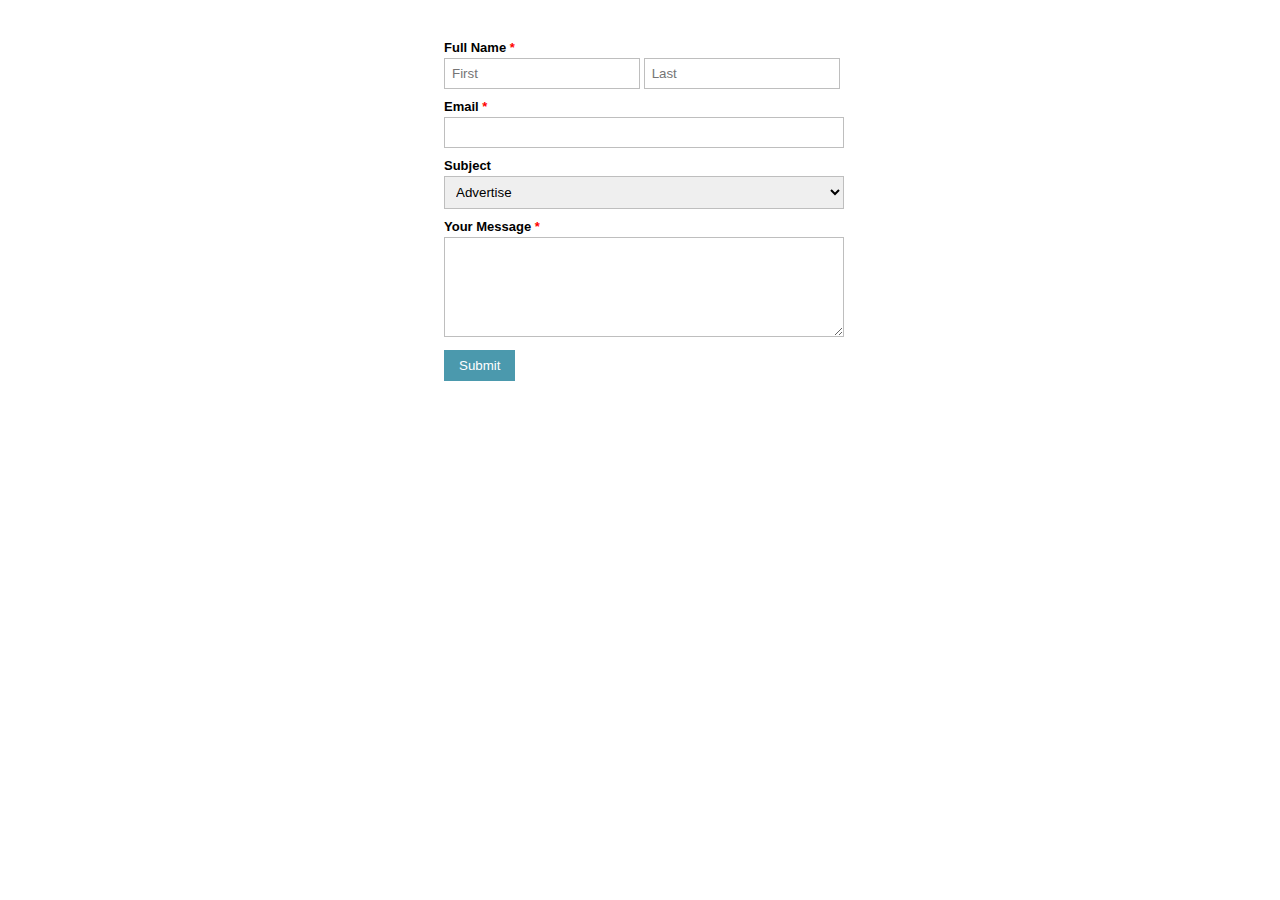
<file: Project Portal/css-form-samples/form-style-1.html>
<!DOCTYPE html>
<html>
<head>
<meta http-equiv="Content-Type" content="text/html; charset=utf-8" />
<title>Form Style 1</title>

<style type="text/css">
.form-style-1 {
	margin:10px auto;
	max-width: 400px;
	padding: 20px 12px 10px 20px;
	font: 13px "Lucida Sans Unicode", "Lucida Grande", sans-serif;
}
.form-style-1 li {
	padding: 0;
	display: block;
	list-style: none;
	margin: 10px 0 0 0;
}
.form-style-1 label{
	margin:0 0 3px 0;
	padding:0px;
	display:block;
	font-weight: bold;
}
.form-style-1 input[type=text], 
.form-style-1 input[type=date],
.form-style-1 input[type=datetime],
.form-style-1 input[type=number],
.form-style-1 input[type=search],
.form-style-1 input[type=time],
.form-style-1 input[type=url],
.form-style-1 input[type=email],
textarea, 
select{
	box-sizing: border-box;
	-webkit-box-sizing: border-box;
	-moz-box-sizing: border-box;
	border:1px solid #BEBEBE;
	padding: 7px;
	margin:0px;
	-webkit-transition: all 0.30s ease-in-out;
	-moz-transition: all 0.30s ease-in-out;
	-ms-transition: all 0.30s ease-in-out;
	-o-transition: all 0.30s ease-in-out;
	outline: none;	
}
.form-style-1 input[type=text]:focus, 
.form-style-1 input[type=date]:focus,
.form-style-1 input[type=datetime]:focus,
.form-style-1 input[type=number]:focus,
.form-style-1 input[type=search]:focus,
.form-style-1 input[type=time]:focus,
.form-style-1 input[type=url]:focus,
.form-style-1 input[type=email]:focus,
.form-style-1 textarea:focus, 
.form-style-1 select:focus{
	-moz-box-shadow: 0 0 8px #88D5E9;
	-webkit-box-shadow: 0 0 8px #88D5E9;
	box-shadow: 0 0 8px #88D5E9;
	border: 1px solid #88D5E9;
}
.form-style-1 .field-divided{
	width: 49%;
}

.form-style-1 .field-long{
	width: 100%;
}
.form-style-1 .field-select{
	width: 100%;
}
.form-style-1 .field-textarea{
	height: 100px;
}
.form-style-1 input[type=submit], .form-style-1 input[type=button]{
	background: #4B99AD;
	padding: 8px 15px 8px 15px;
	border: none;
	color: #fff;
}
.form-style-1 input[type=submit]:hover, .form-style-1 input[type=button]:hover{
	background: #4691A4;
	box-shadow:none;
	-moz-box-shadow:none;
	-webkit-box-shadow:none;
}
.form-style-1 .required{
	color:red;
}
</style>
</head>
<body>
<form>
<ul class="form-style-1">
    <li><label>Full Name <span class="required">*</span></label><input type="text" name="field1" class="field-divided" placeholder="First" />&nbsp;<input type="text" name="field2" class="field-divided" placeholder="Last" /></li>
    <li>
        <label>Email <span class="required">*</span></label>
        <input type="email" name="field3" class="field-long" />
    </li>
    <li>
        <label>Subject</label>
        <select name="field4" class="field-select">
        <option value="Advertise">Advertise</option>
        <option value="Partnership">Partnership</option>
        <option value="General Question">General</option>
        </select>
    </li>
    <li>
        <label>Your Message <span class="required">*</span></label>
        <textarea name="field5" id="field5" class="field-long field-textarea"></textarea>
    </li>
    <li>
        <input type="submit" value="Submit" />
    </li>
</ul>
</form>

</body>
</html>
</file>
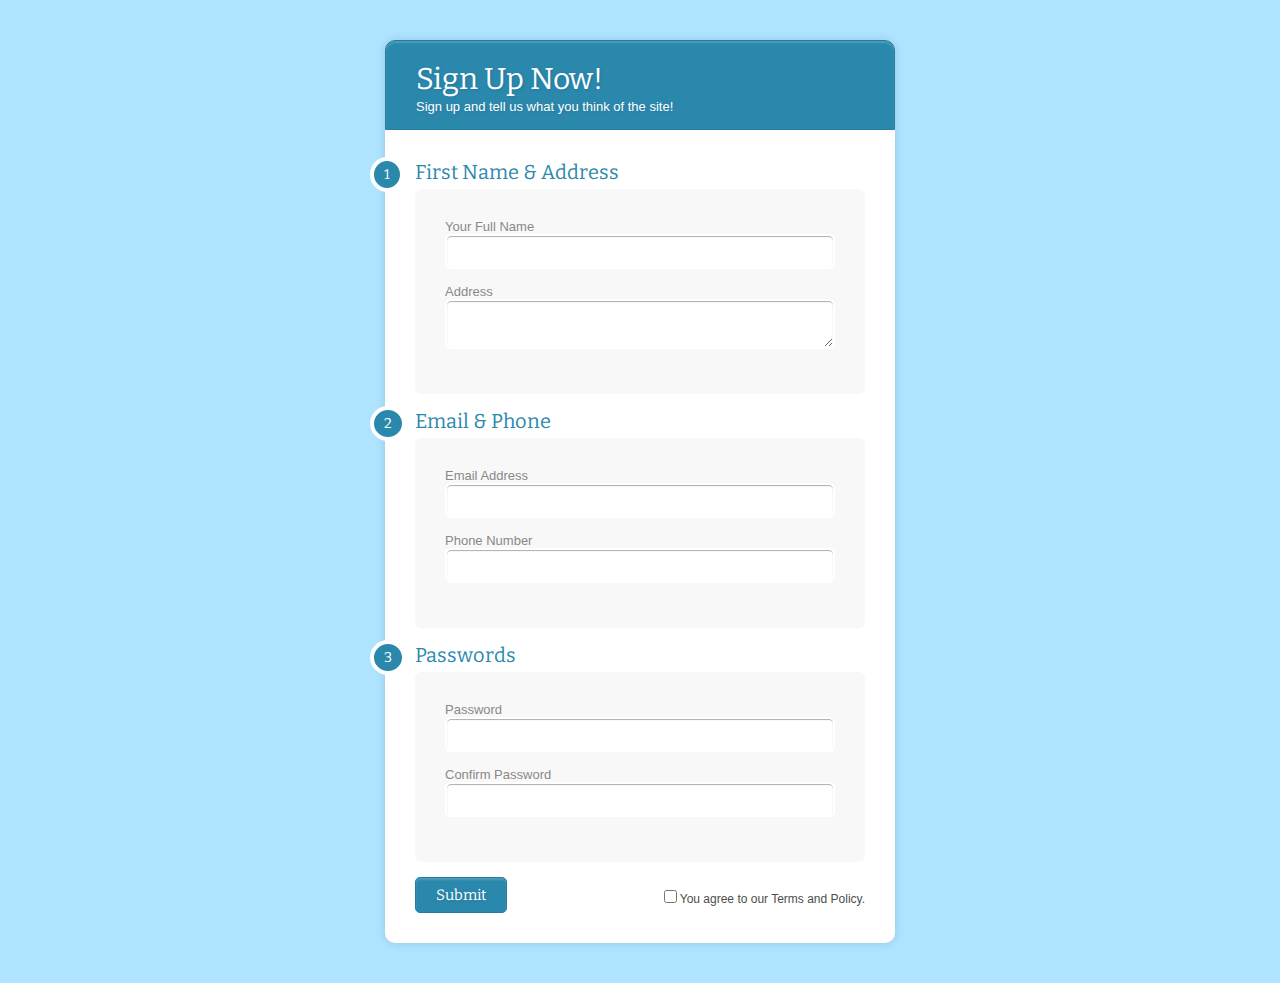
<file: Project Portal/css-form-samples/form-style-10.html>
<!DOCTYPE HTML>
<html>
<head>
<meta http-equiv="Content-Type" content="text/html; charset=utf-8">
<title>Form Style 10</title>
<link href='http://fonts.googleapis.com/css?family=Bitter' rel='stylesheet' type='text/css'>
<style type="text/css">
body{
	background:#AEE4FF;
}
.form-style-10{
	max-width:450px;
	padding:30px;
	margin:40px auto;
	background: #FFF;
	border-radius: 10px;
	-webkit-border-radius:10px;
	-moz-border-radius: 10px;
	box-shadow: 0px 0px 10px rgba(0, 0, 0, 0.13);
	-moz-box-shadow: 0px 0px 10px rgba(0, 0, 0, 0.13);
	-webkit-box-shadow: 0px 0px 10px rgba(0, 0, 0, 0.13);
}
.form-style-10 .inner-wrap{
	padding: 30px;
	background: #F8F8F8;
	border-radius: 6px;
	margin-bottom: 15px;
}
.form-style-10 h1{
	background: #2A88AD;
	padding: 20px 30px 15px 30px;
	margin: -30px -30px 30px -30px;
	border-radius: 10px 10px 0 0;
	-webkit-border-radius: 10px 10px 0 0;
	-moz-border-radius: 10px 10px 0 0;
	color: #fff;
	text-shadow: 1px 1px 3px rgba(0, 0, 0, 0.12);
	font: normal 30px 'Bitter', serif;
	-moz-box-shadow: inset 0px 2px 2px 0px rgba(255, 255, 255, 0.17);
	-webkit-box-shadow: inset 0px 2px 2px 0px rgba(255, 255, 255, 0.17);
	box-shadow: inset 0px 2px 2px 0px rgba(255, 255, 255, 0.17);
	border: 1px solid #257C9E;
}
.form-style-10 h1 > span{
	display: block;
	margin-top: 2px;
	font: 13px Arial, Helvetica, sans-serif;
}
.form-style-10 label{
	display: block;
	font: 13px Arial, Helvetica, sans-serif;
	color: #888;
	margin-bottom: 15px;
}
.form-style-10 input[type="text"],
.form-style-10 input[type="date"],
.form-style-10 input[type="datetime"],
.form-style-10 input[type="email"],
.form-style-10 input[type="number"],
.form-style-10 input[type="search"],
.form-style-10 input[type="time"],
.form-style-10 input[type="url"],
.form-style-10 input[type="password"],
.form-style-10 textarea,
.form-style-10 select {
	display: block;
	box-sizing: border-box;
	-webkit-box-sizing: border-box;
	-moz-box-sizing: border-box;
	width: 100%;
	padding: 8px;
	border-radius: 6px;
	-webkit-border-radius:6px;
	-moz-border-radius:6px;
	border: 2px solid #fff;
	box-shadow: inset 0px 1px 1px rgba(0, 0, 0, 0.33);
	-moz-box-shadow: inset 0px 1px 1px rgba(0, 0, 0, 0.33);
	-webkit-box-shadow: inset 0px 1px 1px rgba(0, 0, 0, 0.33);
}

.form-style-10 .section{
	font: normal 20px 'Bitter', serif;
	color: #2A88AD;
	margin-bottom: 5px;
}
.form-style-10 .section span {
	background: #2A88AD;
	padding: 5px 10px 5px 10px;
	position: absolute;
	border-radius: 50%;
	-webkit-border-radius: 50%;
	-moz-border-radius: 50%;
	border: 4px solid #fff;
	font-size: 14px;
	margin-left: -45px;
	color: #fff;
	margin-top: -3px;
}
.form-style-10 input[type="button"], 
.form-style-10 input[type="submit"]{
	background: #2A88AD;
	padding: 8px 20px 8px 20px;
	border-radius: 5px;
	-webkit-border-radius: 5px;
	-moz-border-radius: 5px;
	color: #fff;
	text-shadow: 1px 1px 3px rgba(0, 0, 0, 0.12);
	font: normal 30px 'Bitter', serif;
	-moz-box-shadow: inset 0px 2px 2px 0px rgba(255, 255, 255, 0.17);
	-webkit-box-shadow: inset 0px 2px 2px 0px rgba(255, 255, 255, 0.17);
	box-shadow: inset 0px 2px 2px 0px rgba(255, 255, 255, 0.17);
	border: 1px solid #257C9E;
	font-size: 15px;
}
.form-style-10 input[type="button"]:hover, 
.form-style-10 input[type="submit"]:hover{
	background: #2A6881;
	-moz-box-shadow: inset 0px 2px 2px 0px rgba(255, 255, 255, 0.28);
	-webkit-box-shadow: inset 0px 2px 2px 0px rgba(255, 255, 255, 0.28);
	box-shadow: inset 0px 2px 2px 0px rgba(255, 255, 255, 0.28);
}
.form-style-10 .privacy-policy{
	float: right;
	width: 250px;
	font: 12px Arial, Helvetica, sans-serif;
	color: #4D4D4D;
	margin-top: 10px;
	text-align: right;
}

</style>
</head>

<body>

<div class="form-style-10">
<h1>Sign Up Now!<span>Sign up and tell us what you think of the site!</span></h1>
<form>
    <div class="section"><span>1</span>First Name &amp; Address</div>
    <div class="inner-wrap">
        <label>Your Full Name <input type="text" name="field1" /></label>
        <label>Address <textarea name="field2"></textarea></label>
    </div>

    <div class="section"><span>2</span>Email &amp; Phone</div>
    <div class="inner-wrap">
        <label>Email Address <input type="email" name="field3" /></label>
        <label>Phone Number <input type="text" name="field4" /></label>
    </div>

    <div class="section"><span>3</span>Passwords</div>
        <div class="inner-wrap">
        <label>Password <input type="password" name="field5" /></label>
        <label>Confirm Password <input type="password" name="field6" /></label>
    </div>
    <div class="button-section">
     <input type="submit" name="Sign Up" />
     <span class="privacy-policy">
     <input type="checkbox" name="field7">You agree to our Terms and Policy. 
     </span>
    </div>
</form>
</div>

</body>
</html>
</file>
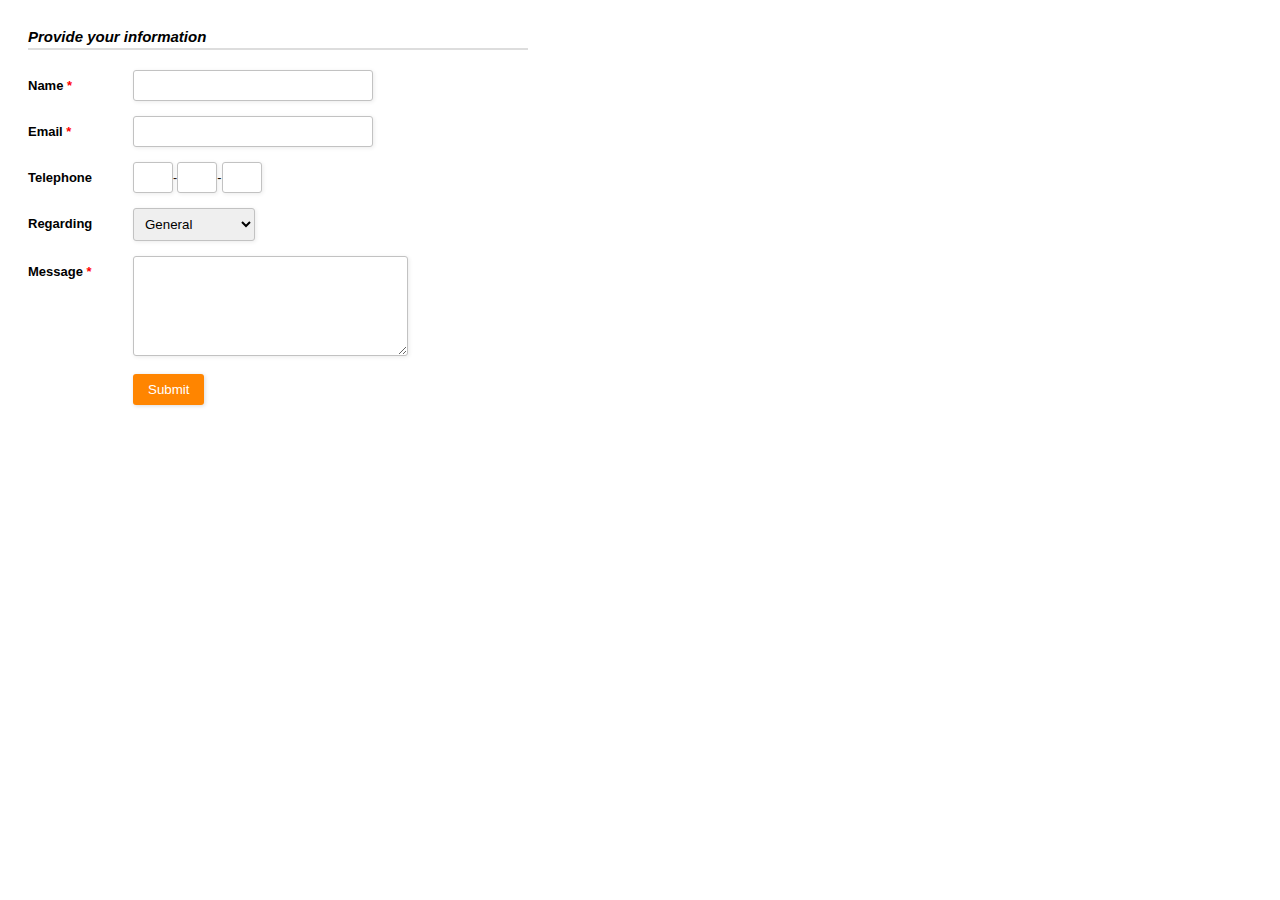
<file: Project Portal/css-form-samples/form-style-2.html>
<!DOCTYPE html>
<html>
<head>
<meta http-equiv="Content-Type" content="text/html; charset=utf-8" />
<title>Form Style 2</title>

<style type="text/css">
.form-style-2{
	max-width: 500px;
	padding: 20px 12px 10px 20px;
	font: 13px Arial, Helvetica, sans-serif;
}
.form-style-2-heading{
	font-weight: bold;
	font-style: italic;
	border-bottom: 2px solid #ddd;
	margin-bottom: 20px;
	font-size: 15px;
	padding-bottom: 3px;
}
.form-style-2 label{
	display: block;
	margin: 0px 0px 15px 0px;
}
.form-style-2 label > span{
	width: 100px;
	font-weight: bold;
	float: left;
	padding-top: 8px;
	padding-right: 5px;
}
.form-style-2 span.required{
	color:red;
}
.form-style-2 .tel-number-field{
	width: 40px;
	text-align: center;
}
.form-style-2 input.input-field{
	width: 48%;
	
}

.form-style-2 input.input-field, 
.form-style-2 .tel-number-field, 
.form-style-2 .textarea-field, 
 .form-style-2 .select-field{
	box-sizing: border-box;
	-webkit-box-sizing: border-box;
	-moz-box-sizing: border-box;
	border: 1px solid #C2C2C2;
	box-shadow: 1px 1px 4px #EBEBEB;
	-moz-box-shadow: 1px 1px 4px #EBEBEB;
	-webkit-box-shadow: 1px 1px 4px #EBEBEB;
	border-radius: 3px;
	-webkit-border-radius: 3px;
	-moz-border-radius: 3px;
	padding: 7px;
	outline: none;
}
.form-style-2 .input-field:focus, 
.form-style-2 .tel-number-field:focus, 
.form-style-2 .textarea-field:focus,  
.form-style-2 .select-field:focus{
	border: 1px solid #0C0;
}
.form-style-2 .textarea-field{
	height:100px;
	width: 55%;
}
.form-style-2 input[type=submit],
.form-style-2 input[type=button]{
	border: none;
	padding: 8px 15px 8px 15px;
	background: #FF8500;
	color: #fff;
	box-shadow: 1px 1px 4px #DADADA;
	-moz-box-shadow: 1px 1px 4px #DADADA;
	-webkit-box-shadow: 1px 1px 4px #DADADA;
	border-radius: 3px;
	-webkit-border-radius: 3px;
	-moz-border-radius: 3px;
}
.form-style-2 input[type=submit]:hover,
.form-style-2 input[type=button]:hover{
	background: #EA7B00;
	color: #fff;
}

</style>
</head>
<body>

<div class="form-style-2">
<div class="form-style-2-heading">Provide your information</div>
<form action="" name="myform" method="post">
<label for="field1"><span>Name <span class="required">*</span></span><input type="text" class="input-field" name="field1" value="" /></label>
<label for="field2"><span>Email <span class="required">*</span></span><input type="text" class="input-field" name="field2" value="" /></label>
<label><span>Telephone</span><input type="text" class="tel-number-field" name="tel_no_1" value="" maxlength="4" />-<input type="text" class="tel-number-field" name="tel_no_2" value="" maxlength="4"  />-<input type="text" class="tel-number-field" name="tel_no_3" value="" maxlength="10"  /></label>
<label for="field4"><span>Regarding</span><select name="field4" class="select-field">
<option value="General Question">General</option>
<option value="Advertise">Advertisement</option>
<option value="Partnership">Partnership</option>
</select></label>
<label for="field5"><span>Message <span class="required">*</span></span><textarea name="field5" class="textarea-field"></textarea></label>

<label><span>&nbsp;</span><input type="submit" value="Submit" /></label>
</form>
</div>

</body>
</html>
</file>
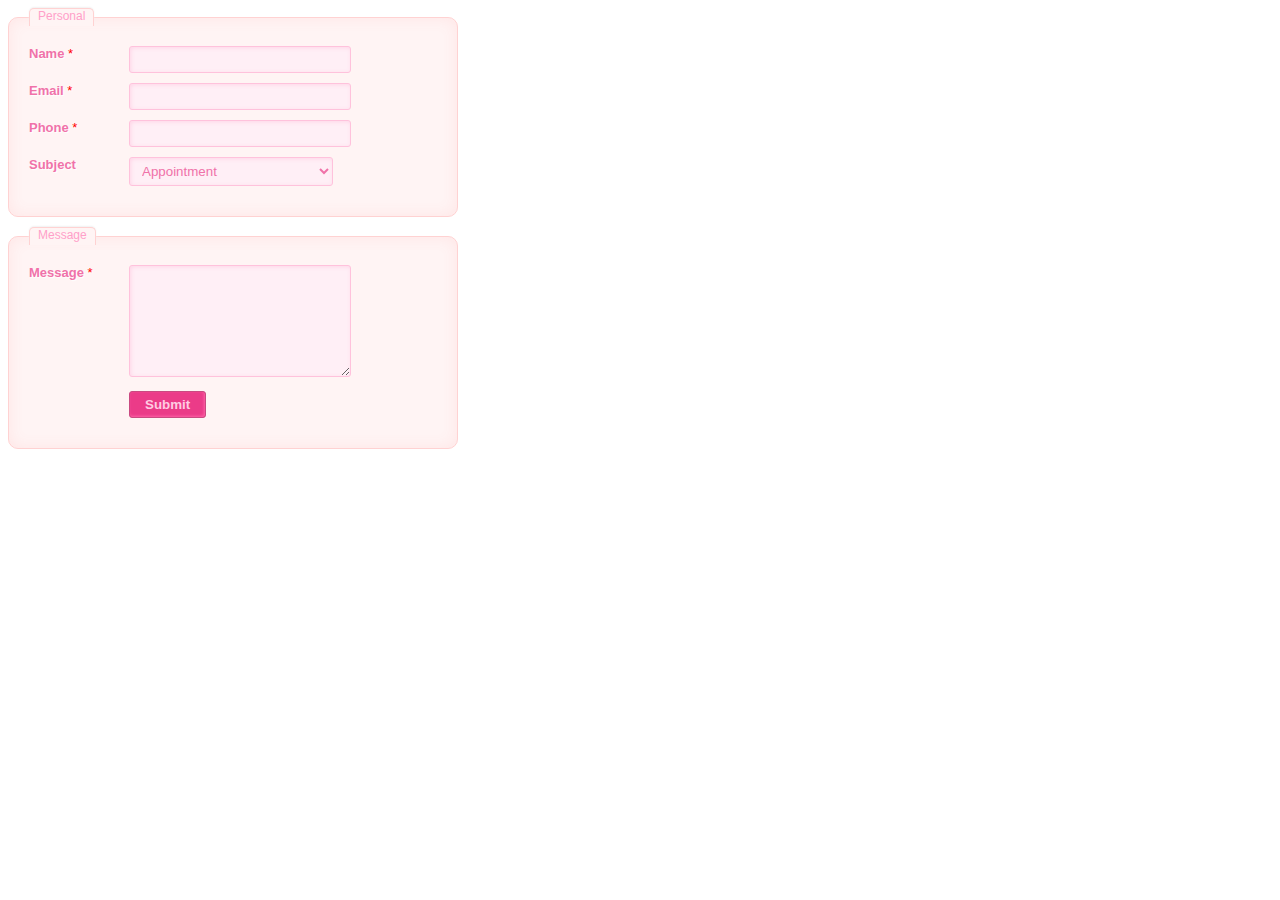
<file: Project Portal/css-form-samples/form-style-3.html>
<!DOCTYPE html>
<html>
<head>
<meta http-equiv="Content-Type" content="text/html; charset=utf-8" />
<title>Form Style 3</title>

<style type="text/css">
.form-style-3{
	max-width: 450px;
	font-family: "Lucida Sans Unicode", "Lucida Grande", sans-serif;
}
.form-style-3 label{
	display:block;
	margin-bottom: 10px;
}
.form-style-3 label > span{
	float: left;
	width: 100px;
	color: #F072A9;
	font-weight: bold;
	font-size: 13px;
	text-shadow: 1px 1px 1px #fff;
}
.form-style-3 fieldset{
	border-radius: 10px;
	-webkit-border-radius: 10px;
	-moz-border-radius: 10px;
	margin: 0px 0px 10px 0px;
	border: 1px solid #FFD2D2;
	padding: 20px;
	background: #FFF4F4;
	box-shadow: inset 0px 0px 15px #FFE5E5;
	-moz-box-shadow: inset 0px 0px 15px #FFE5E5;
	-webkit-box-shadow: inset 0px 0px 15px #FFE5E5;
}
.form-style-3 fieldset legend{
	color: #FFA0C9;
	border-top: 1px solid #FFD2D2;
	border-left: 1px solid #FFD2D2;
	border-right: 1px solid #FFD2D2;
	border-radius: 5px 5px 0px 0px;
	-webkit-border-radius: 5px 5px 0px 0px;
	-moz-border-radius: 5px 5px 0px 0px;
	background: #FFF4F4;
	padding: 0px 8px 3px 8px;
	box-shadow: -0px -1px 2px #F1F1F1;
	-moz-box-shadow:-0px -1px 2px #F1F1F1;
	-webkit-box-shadow:-0px -1px 2px #F1F1F1;
	font-weight: normal;
	font-size: 12px;
}
.form-style-3 textarea{
	width:250px;
	height:100px;
}
.form-style-3 input[type=text],
.form-style-3 input[type=date],
.form-style-3 input[type=datetime],
.form-style-3 input[type=number],
.form-style-3 input[type=search],
.form-style-3 input[type=time],
.form-style-3 input[type=url],
.form-style-3 input[type=email],
.form-style-3 select, 
.form-style-3 textarea{
	border-radius: 3px;
	-webkit-border-radius: 3px;
	-moz-border-radius: 3px;
	border: 1px solid #FFC2DC;
	outline: none;
	color: #F072A9;
	padding: 5px 8px 5px 8px;
	box-shadow: inset 1px 1px 4px #FFD5E7;
	-moz-box-shadow: inset 1px 1px 4px #FFD5E7;
	-webkit-box-shadow: inset 1px 1px 4px #FFD5E7;
	background: #FFEFF6;
	width:50%;

}
.form-style-3  input[type=submit],
.form-style-3  input[type=button]{
	background: #EB3B88;
	border: 1px solid #C94A81;
	padding: 5px 15px 5px 15px;
	color: #FFCBE2;
	box-shadow: inset -1px -1px 3px #FF62A7;
	-moz-box-shadow: inset -1px -1px 3px #FF62A7;
	-webkit-box-shadow: inset -1px -1px 3px #FF62A7;
	border-radius: 3px;
	border-radius: 3px;
	-webkit-border-radius: 3px;
	-moz-border-radius: 3px;	
	font-weight: bold;
}
.form-style-3 .required{
	color:red;
	font-weight:normal;
}
</style>
</head>
<body>

<div class="form-style-3">
<form>
<fieldset><legend>Personal</legend>
<label for="field1"><span>Name <span class="required">*</span></span><input type="text" class="input-field" name="field1" value="" /></label>
<label for="field2"><span>Email <span class="required">*</span></span><input type="email" class="input-field" name="field2" value="" /></label>
<label for="field3"><span>Phone <span class="required">*</span></span><input type="text" class="input-field" name="field3" value="" /></label>
<label for="field4"><span>Subject</span><select name="field4" class="select-field">
<option value="Appointment">Appointment</option>
<option value="Interview">Interview</option>
<option value="Regarding a post">Regarding a post</option>
</select></label>
</fieldset>
<fieldset><legend>Message</legend>
<label for="field6"><span>Message <span class="required">*</span></span><textarea name="field6" class="textarea-field"></textarea></label>
<label><span>&nbsp;</span><input type="submit" value="Submit" /></label>
</fieldset>
</form>
</div>

</body>
</html>
</file>
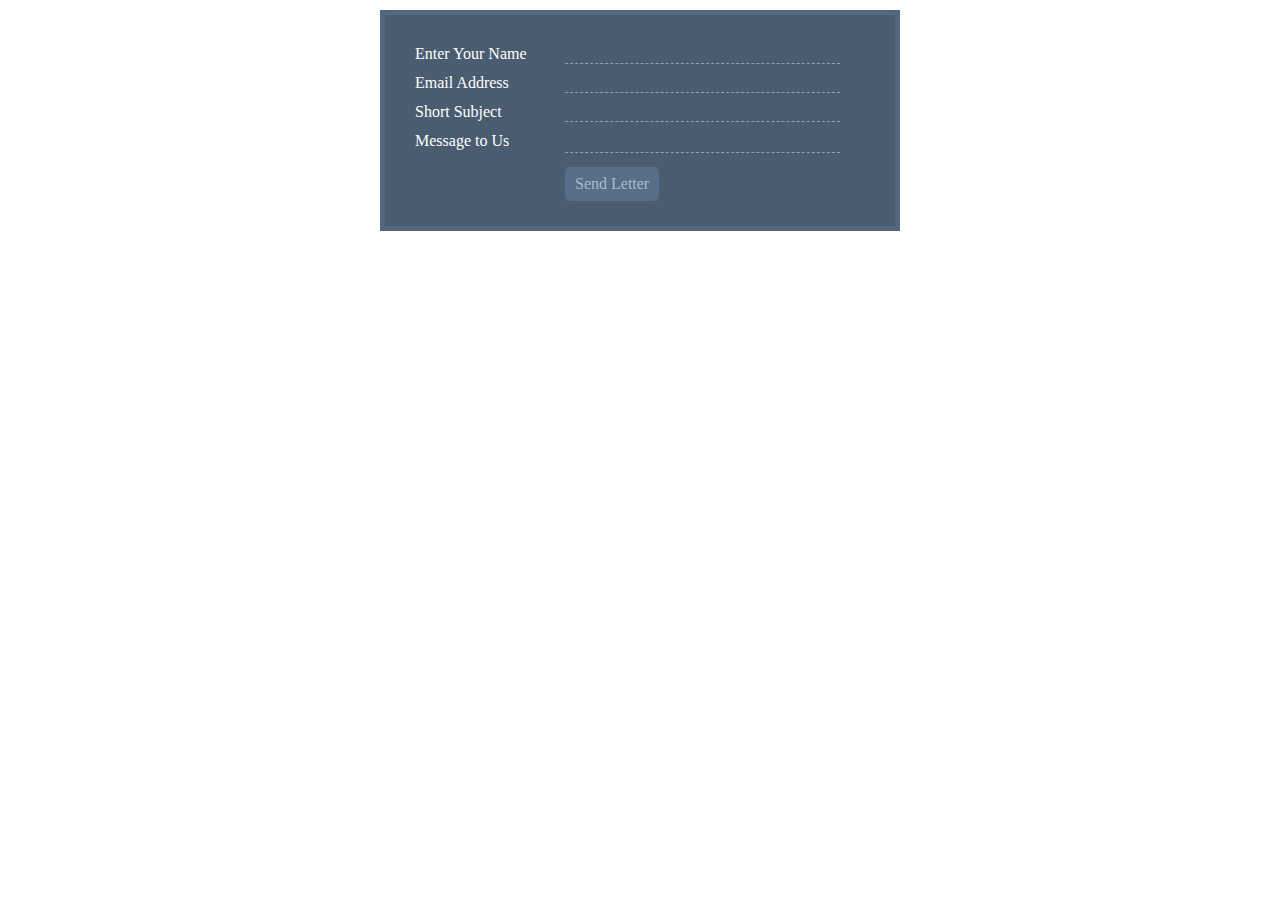
<file: Project Portal/css-form-samples/form-style-4.html>
<!DOCTYPE HTML>
<html>
<head>
<meta http-equiv="Content-Type" content="text/html; charset=utf-8">
<title>Form Style 4</title>
<script type="text/javascript">
function adjust_textarea(h) {
    h.style.height = "20px";
    h.style.height = (h.scrollHeight)+"px";
}
</script>
<style type="text/css">

.form-style-4{
	max-width: 450px;
	margin:10px auto;
	font-size: 16px;
	background: #495C70;
	padding: 30px 30px 15px 30px;
	border: 5px solid #53687E;
}
.form-style-4 input[type=submit],
.form-style-4 input[type=button],
.form-style-4 input[type=text],
.form-style-4 input[type=email],
.form-style-4 textarea,
.form-style-4 label
{
	font-family: Georgia, "Times New Roman", Times, serif;
	font-size: 16px;
	color: #fff;

}
.form-style-4 label {
	display:block;
	margin-bottom: 10px;
}
.form-style-4 label > span{
	display: inline-block;
	float: left;
	width: 150px;
}
.form-style-4 input[type=text],
.form-style-4 input[type=date],
.form-style-4 input[type=datetime],
.form-style-4 input[type=number],
.form-style-4 input[type=search],
.form-style-4 input[type=time],
.form-style-4 input[type=url],
.form-style-4 input[type=email] 
{
	background: transparent;
	border: none;
	border-bottom: 1px dashed #83A4C5;
	width: 275px;
	outline: none;
	padding: 0px 0px 0px 0px;
	font-style: italic;
}
.form-style-4 textarea{
	font-style: italic;
	padding: 0px 0px 0px 0px;
	background: transparent;
	outline: none;
	border: none;
	border-bottom: 1px dashed #83A4C5;
	width: 275px;
	overflow: hidden;
	resize:none;
	height:20px;
}

.form-style-4 textarea:focus, 
.form-style-4 input[type=text]:focus,
.form-style-4 input[type=date]:focus,
.form-style-4 input[type=datetime]:focus,
.form-style-4 input[type=number]:focus,
.form-style-4 input[type=search]:focus,
.form-style-4 input[type=time]:focus,
.form-style-4 input[type=url]:focus,
.form-style-4 input[type=email]:focus
{
	border-bottom: 1px dashed #D9FFA9;
}

.form-style-4 input[type=submit],
.form-style-4 input[type=button]{
	background: #576E86;
	border: none;
	padding: 8px 10px 8px 10px;
	border-radius: 5px;
	color: #A8BACE;
}
.form-style-4 input[type=submit]:hover,
.form-style-4 input[type=button]:hover{
background: #394D61;
}
</style>
</head>

<body>

<form class="form-style-4" action="" method="post">
<label for="field1">
<span>Enter Your Name</span><input type="text" name="field1" required="true" />
</label>
<label for="field2">
<span>Email Address</span><input type="email" name="field2" required="true" />
</label>
<label for="field3">
<span>Short Subject</span><input type="text" name="field3" required="true" />
</label>
<label for="field4">
<span>Message to Us</span><textarea name="field4" onkeyup="adjust_textarea(this)" required="true"></textarea>
</label>
<label>
<span>&nbsp;</span><input type="submit" value="Send Letter" />
</label>
</form>

</body>
</html>
</file>
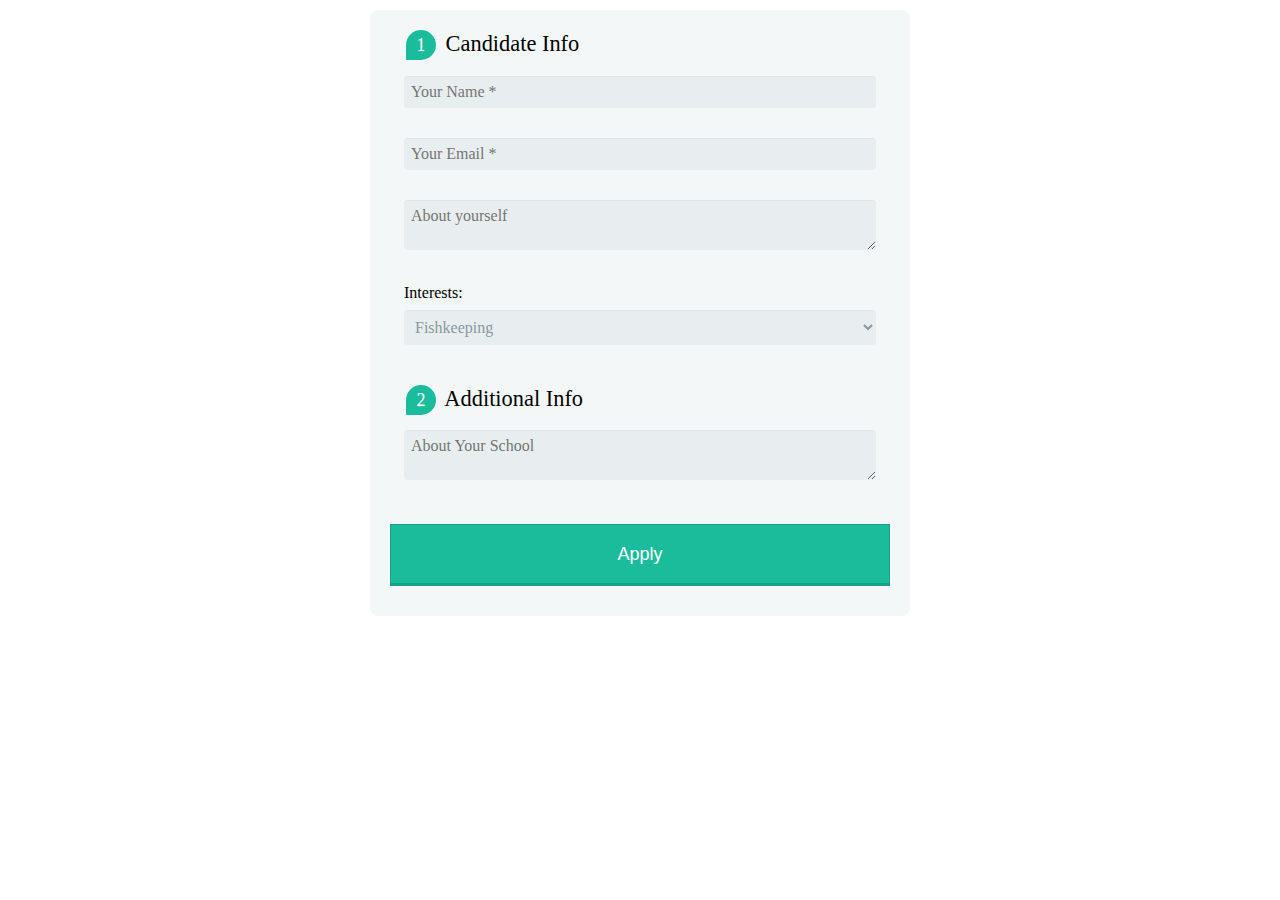
<file: Project Portal/css-form-samples/form-style-5.html>
<!DOCTYPE HTML>
<html>
<head>
<meta http-equiv="Content-Type" content="text/html; charset=utf-8">
<title>Form Style 5</title>
<style type="text/css">
.form-style-5{
	max-width: 500px;
	padding: 10px 20px;
	background: #f4f7f8;
	margin: 10px auto;
	padding: 20px;
	background: #f4f7f8;
	border-radius: 8px;
	font-family: Georgia, "Times New Roman", Times, serif;
}
.form-style-5 fieldset{
	border: none;
}
.form-style-5 legend {
	font-size: 1.4em;
	margin-bottom: 10px;
}
.form-style-5 label {
	display: block;
	margin-bottom: 8px;
}
.form-style-5 input[type="text"],
.form-style-5 input[type="date"],
.form-style-5 input[type="datetime"],
.form-style-5 input[type="email"],
.form-style-5 input[type="number"],
.form-style-5 input[type="search"],
.form-style-5 input[type="time"],
.form-style-5 input[type="url"],
.form-style-5 textarea,
.form-style-5 select {
	font-family: Georgia, "Times New Roman", Times, serif;
	background: rgba(255,255,255,.1);
	border: none;
	border-radius: 4px;
	font-size: 16px;
	margin: 0;
	outline: 0;
	padding: 7px;
	width: 100%;
	box-sizing: border-box; 
	-webkit-box-sizing: border-box;
	-moz-box-sizing: border-box; 
	background-color: #e8eeef;
	color:#8a97a0;
	-webkit-box-shadow: 0 1px 0 rgba(0,0,0,0.03) inset;
	box-shadow: 0 1px 0 rgba(0,0,0,0.03) inset;
	margin-bottom: 30px;
	
}
.form-style-5 input[type="text"]:focus,
.form-style-5 input[type="date"]:focus,
.form-style-5 input[type="datetime"]:focus,
.form-style-5 input[type="email"]:focus,
.form-style-5 input[type="number"]:focus,
.form-style-5 input[type="search"]:focus,
.form-style-5 input[type="time"]:focus,
.form-style-5 input[type="url"]:focus,
.form-style-5 textarea:focus,
.form-style-5 select:focus{
	background: #d2d9dd;
}
.form-style-5 select{
	-webkit-appearance: menulist-button;
	height:35px;
}
.form-style-5 .number {
	background: #1abc9c;
	color: #fff;
	height: 30px;
	width: 30px;
	display: inline-block;
	font-size: 0.8em;
	margin-right: 4px;
	line-height: 30px;
	text-align: center;
	text-shadow: 0 1px 0 rgba(255,255,255,0.2);
	border-radius: 15px 15px 15px 0px;
}

.form-style-5 input[type="submit"],
.form-style-5 input[type="button"]
{
	position: relative;
	display: block;
	padding: 19px 39px 18px 39px;
	color: #FFF;
	margin: 0 auto;
	background: #1abc9c;
	font-size: 18px;
	text-align: center;
	font-style: normal;
	width: 100%;
	border: 1px solid #16a085;
	border-width: 1px 1px 3px;
	margin-bottom: 10px;
}
.form-style-5 input[type="submit"]:hover,
.form-style-5 input[type="button"]:hover
{
	background: #109177;
}

</style>
</head>

<body>
<div class="form-style-5">
<form>
<fieldset>
<legend><span class="number">1</span> Candidate Info</legend>
<input type="text" name="field1" placeholder="Your Name *">
<input type="email" name="field2" placeholder="Your Email *">
<textarea name="field3" placeholder="About yourself"></textarea>
<label for="job">Interests:</label>
<select id="job" name="field4">
<optgroup label="Indoors">
  <option value="fishkeeping">Fishkeeping</option>
  <option value="reading">Reading</option>
  <option value="boxing">Boxing</option>
  <option value="debate">Debate</option>
  <option value="gaming">Gaming</option>
  <option value="snooker">Snooker</option>
  <option value="other_indoor">Other</option>
</optgroup>
<optgroup label="Outdoors">
  <option value="football">Football</option>
  <option value="swimming">Swimming</option>
  <option value="fishing">Fishing</option>
  <option value="climbing">Climbing</option>
  <option value="cycling">Cycling</option>
  <option value="other_outdoor">Other</option>
</optgroup>
</select>      
</fieldset>
<fieldset>
<legend><span class="number">2</span> Additional Info</legend>
<textarea name="field3" placeholder="About Your School"></textarea>
</fieldset>
<input type="submit" value="Apply" />
</form>
</div>
</body>
</html>
</file>
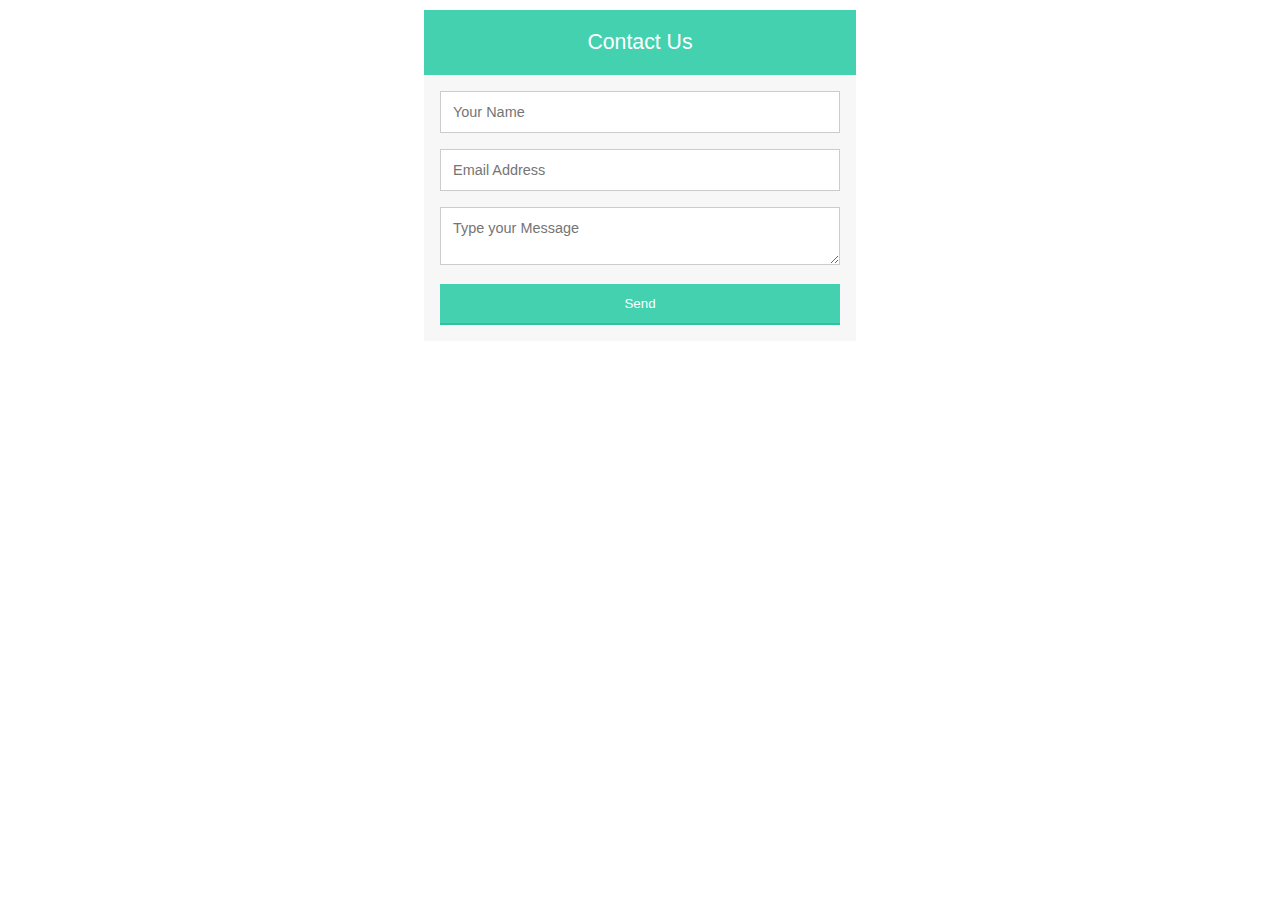
<file: Project Portal/css-form-samples/form-style-6.html>
<!DOCTYPE HTML>
<html>
<head>
<meta http-equiv="Content-Type" content="text/html; charset=utf-8">
<title>Form Style 6</title>
<style type="text/css">
.form-style-6{
	font: 95% Arial, Helvetica, sans-serif;
	max-width: 400px;
	margin: 10px auto;
	padding: 16px;
	background: #F7F7F7;
}
.form-style-6 h1{
	background: #43D1AF;
	padding: 20px 0;
	font-size: 140%;
	font-weight: 300;
	text-align: center;
	color: #fff;
	margin: -16px -16px 16px -16px;
}
.form-style-6 input[type="text"],
.form-style-6 input[type="date"],
.form-style-6 input[type="datetime"],
.form-style-6 input[type="email"],
.form-style-6 input[type="number"],
.form-style-6 input[type="search"],
.form-style-6 input[type="time"],
.form-style-6 input[type="url"],
.form-style-6 textarea,
.form-style-6 select 
{
	-webkit-transition: all 0.30s ease-in-out;
	-moz-transition: all 0.30s ease-in-out;
	-ms-transition: all 0.30s ease-in-out;
	-o-transition: all 0.30s ease-in-out;
	outline: none;
	box-sizing: border-box;
	-webkit-box-sizing: border-box;
	-moz-box-sizing: border-box;
	width: 100%;
	background: #fff;
	margin-bottom: 4%;
	border: 1px solid #ccc;
	padding: 3%;
	color: #555;
	font: 95% Arial, Helvetica, sans-serif;
}
.form-style-6 input[type="text"]:focus,
.form-style-6 input[type="date"]:focus,
.form-style-6 input[type="datetime"]:focus,
.form-style-6 input[type="email"]:focus,
.form-style-6 input[type="number"]:focus,
.form-style-6 input[type="search"]:focus,
.form-style-6 input[type="time"]:focus,
.form-style-6 input[type="url"]:focus,
.form-style-6 textarea:focus,
.form-style-6 select:focus
{
	box-shadow: 0 0 5px #43D1AF;
	padding: 3%;
	border: 1px solid #43D1AF;
}

.form-style-6 input[type="submit"],
.form-style-6 input[type="button"]{
	box-sizing: border-box;
	-webkit-box-sizing: border-box;
	-moz-box-sizing: border-box;
	width: 100%;
	padding: 3%;
	background: #43D1AF;
	border-bottom: 2px solid #30C29E;
	border-top-style: none;
	border-right-style: none;
	border-left-style: none;	
	color: #fff;
}
.form-style-6 input[type="submit"]:hover,
.form-style-6 input[type="button"]:hover{
	background: #2EBC99;
}
</style>
</head>
<body>

<div class="form-style-6">
<h1>Contact Us</h1>
<form>
<input type="text" name="field1" placeholder="Your Name" />
<input type="email" name="field2" placeholder="Email Address" />
<textarea name="field3" placeholder="Type your Message"></textarea>
<input type="submit" value="Send" />
</form>
</div>

</body>
</html>
</file>
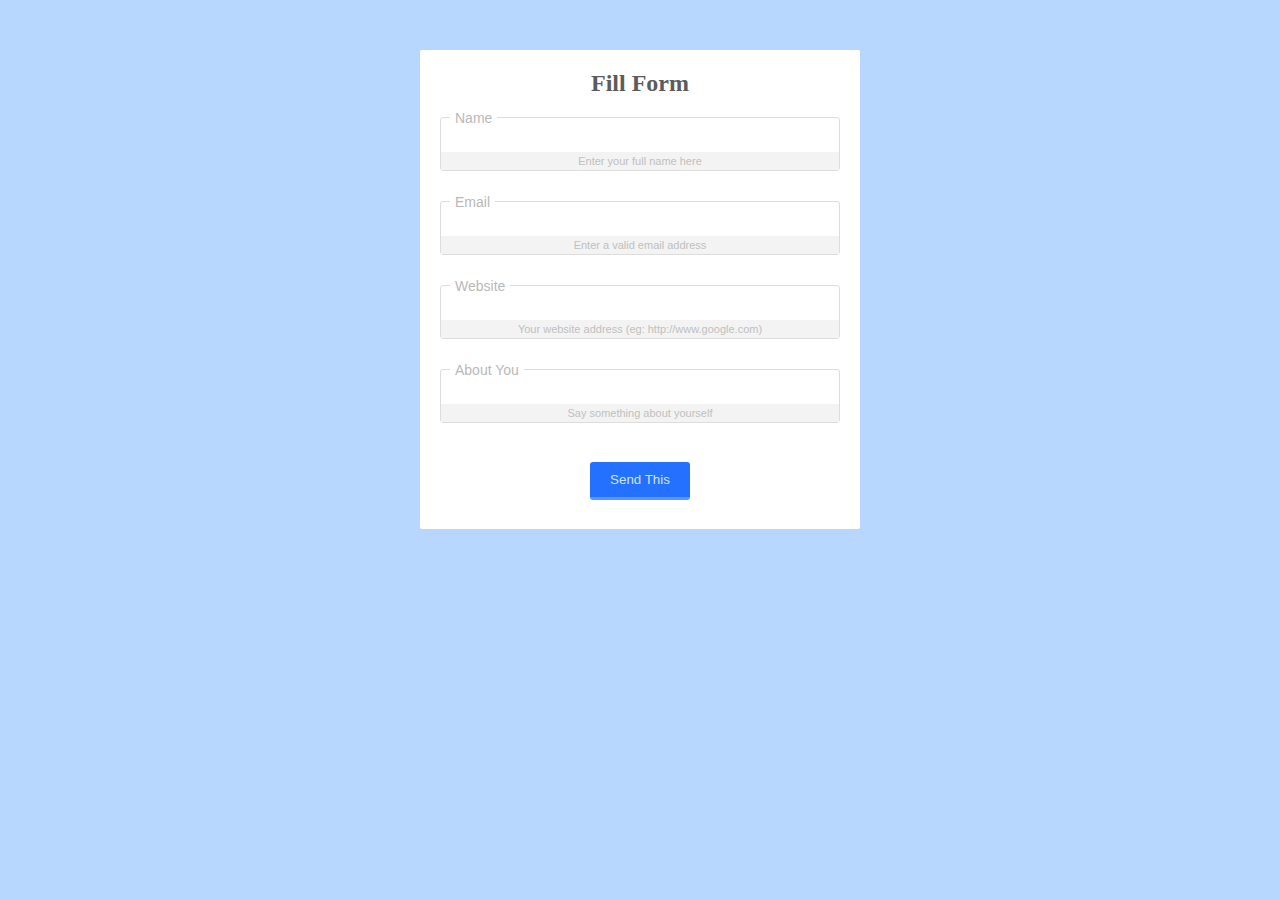
<file: Project Portal/css-form-samples/form-style-7.html>
<!DOCTYPE HTML>
<html>
<head>
<meta http-equiv="Content-Type" content="text/html; charset=utf-8">
<title>Form Style 7</title>
<script type="text/javascript">
//auto expand textarea
function adjust_textarea(h) {
    h.style.height = "20px";
    h.style.height = (h.scrollHeight)+"px";
}
</script>
<style>
body {
  background: #B8D7FF;
}

.form-style-7{
	max-width:400px;
	margin:50px auto;
	background:#fff;
	border-radius:2px;
	padding:20px;
	font-family: Georgia, "Times New Roman", Times, serif;
}
.form-style-7 h1{
	display: block;
	text-align: center;
	padding: 0;
	margin: 0px 0px 20px 0px;
	color: #5C5C5C;
	font-size:x-large;
}
.form-style-7 ul{
	list-style:none;
	padding:0;
	margin:0;	
}
.form-style-7 li{
	display: block;
	padding: 9px;
	border:1px solid #DDDDDD;
	margin-bottom: 30px;
	border-radius: 3px;
}
.form-style-7 li:last-child{
	border:none;
	margin-bottom: 0px;
	text-align: center;
}
.form-style-7 li > label{
	display: block;
	float: left;
	margin-top: -19px;
	background: #FFFFFF;
	height: 14px;
	padding: 2px 5px 2px 5px;
	color: #B9B9B9;
	font-size: 14px;
	overflow: hidden;
	font-family: Arial, Helvetica, sans-serif;
}
.form-style-7 input[type="text"],
.form-style-7 input[type="date"],
.form-style-7 input[type="datetime"],
.form-style-7 input[type="email"],
.form-style-7 input[type="number"],
.form-style-7 input[type="search"],
.form-style-7 input[type="time"],
.form-style-7 input[type="url"],
.form-style-7 input[type="password"],
.form-style-7 textarea,
.form-style-7 select 
{
	box-sizing: border-box;
	-webkit-box-sizing: border-box;
	-moz-box-sizing: border-box;
	width: 100%;
	display: block;
	outline: none;
	border: none;
	height: 25px;
	line-height: 25px;
	font-size: 16px;
	padding: 0;
	font-family: Georgia, "Times New Roman", Times, serif;
}
.form-style-7 input[type="text"]:focus,
.form-style-7 input[type="date"]:focus,
.form-style-7 input[type="datetime"]:focus,
.form-style-7 input[type="email"]:focus,
.form-style-7 input[type="number"]:focus,
.form-style-7 input[type="search"]:focus,
.form-style-7 input[type="time"]:focus,
.form-style-7 input[type="url"]:focus,
.form-style-7 input[type="password"]:focus,
.form-style-7 textarea:focus,
.form-style-7 select:focus 
{
}
.form-style-7 li > span{
	background: #F3F3F3;
	display: block;
	padding: 3px;
	margin: 0 -9px -9px -9px;
	text-align: center;
	color: #C0C0C0;
	font-family: Arial, Helvetica, sans-serif;
	font-size: 11px;
}
.form-style-7 textarea{
	resize:none;
}
.form-style-7 input[type="submit"],
.form-style-7 input[type="button"]{
	background: #2471FF;
	border: none;
	padding: 10px 20px 10px 20px;
	border-bottom: 3px solid #5994FF;
	border-radius: 3px;
	color: #D2E2FF;
}
.form-style-7 input[type="submit"]:hover,
.form-style-7 input[type="button"]:hover{
	background: #6B9FFF;
	color:#fff;
}
</style>

</head>
<body>

<form class="form-style-7">
<h1>Fill Form</h1>
<ul>
<li>
    <label for="name">Name</label>
    <input type="text" name="name" maxlength="100">
    <span>Enter your full name here</span>
</li>
<li>
    <label for="email">Email</label>
    <input type="email" name="email" maxlength="100">
    <span>Enter a valid email address</span>
</li>
<li>
    <label for="url">Website</label>
    <input type="url" name="url" maxlength="100">
    <span>Your website address (eg: http://www.google.com)</span>
</li>
<li>
    <label for="bio">About You</label>
    <textarea name="bio" onkeyup="adjust_textarea(this)"></textarea>
    <span>Say something about yourself</span>
</li>
<li>
    <input type="submit" value="Send This" >
</li>
</ul>
</form>

    
</body>
</html>
</file>
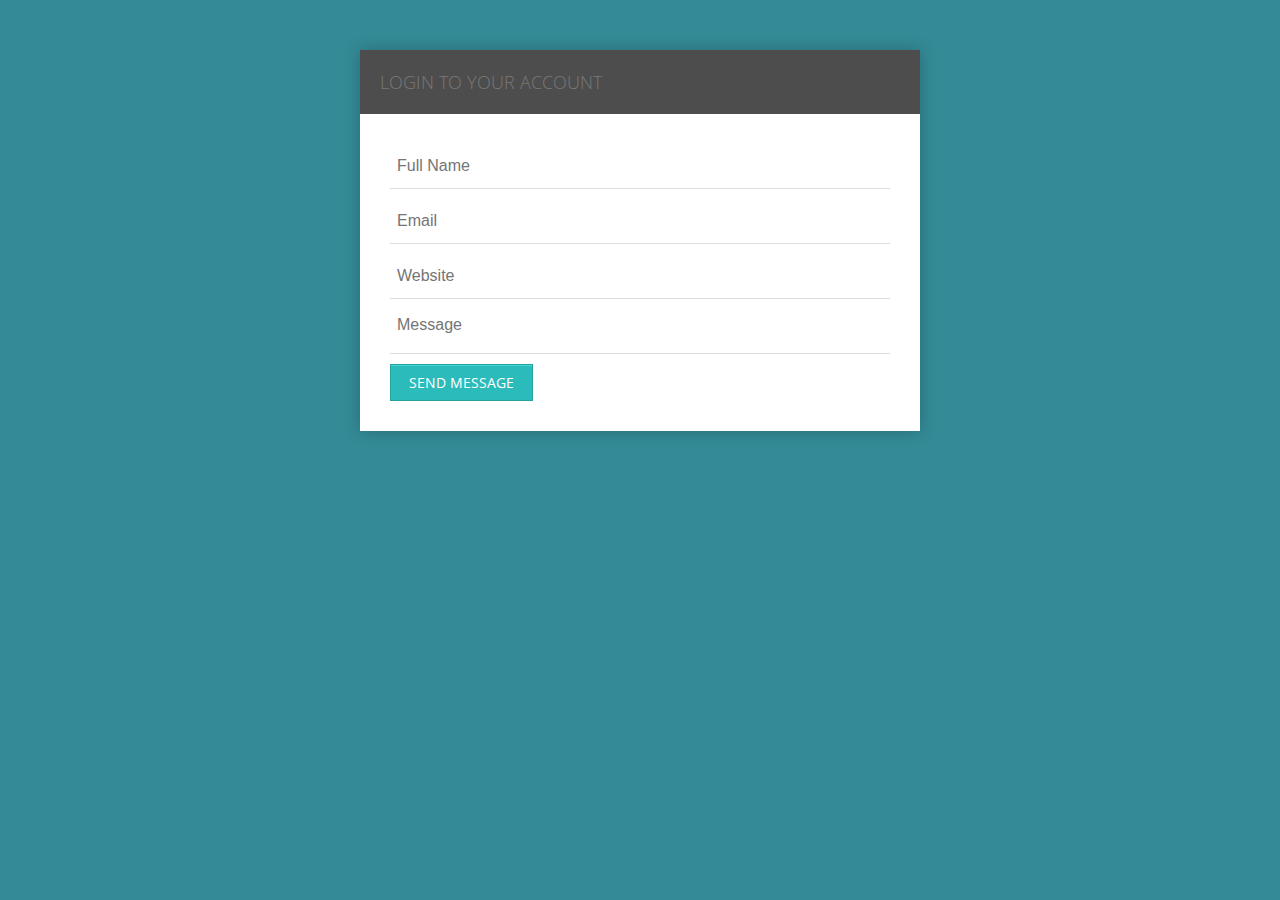
<file: Project Portal/css-form-samples/form-style-8.html>
<!DOCTYPE HTML>
<html>
<head>
<meta http-equiv="Content-Type" content="text/html; charset=utf-8">
<title>Form Style 8</title>
<link href='http://fonts.googleapis.com/css?family=Open+Sans+Condensed:300' rel='stylesheet' type='text/css'>
<script type="text/javascript">
//auto expand textarea
function adjust_textarea(h) {
    h.style.height = "45px";
    h.style.height = (h.scrollHeight)+"px";
}
</script>
<style>
body{
	background: #348A96;
}
.form-style-8{
	font-family: 'Open Sans Condensed', arial, sans;
	width: 500px;
	padding: 30px;
	background: #FFFFFF;
	margin: 50px auto;
	box-shadow: 0px 0px 15px rgba(0, 0, 0, 0.22);
	-moz-box-shadow: 0px 0px 15px rgba(0, 0, 0, 0.22);
	-webkit-box-shadow:  0px 0px 15px rgba(0, 0, 0, 0.22);

}
.form-style-8 h2{
	background: #4D4D4D;
	text-transform: uppercase;
	font-family: 'Open Sans Condensed', sans-serif;
	color: #797979;
	font-size: 18px;
	font-weight: 100;
	padding: 20px;
	margin: -30px -30px 30px -30px;
}
.form-style-8 input[type="text"],
.form-style-8 input[type="date"],
.form-style-8 input[type="datetime"],
.form-style-8 input[type="email"],
.form-style-8 input[type="number"],
.form-style-8 input[type="search"],
.form-style-8 input[type="time"],
.form-style-8 input[type="url"],
.form-style-8 input[type="password"],
.form-style-8 textarea,
.form-style-8 select 
{
	box-sizing: border-box;
	-webkit-box-sizing: border-box;
	-moz-box-sizing: border-box;
	outline: none;
	display: block;
	width: 100%;
	padding: 7px;
	border: none;
	border-bottom: 1px solid #ddd;
	background: transparent;
	margin-bottom: 10px;
	font: 16px Arial, Helvetica, sans-serif;
	height: 45px;
}
.form-style-8 textarea{
	resize:none;
	overflow: hidden;
}
.form-style-8 input[type="button"], 
.form-style-8 input[type="submit"]{
	-moz-box-shadow: inset 0px 1px 0px 0px #45D6D6;
	-webkit-box-shadow: inset 0px 1px 0px 0px #45D6D6;
	box-shadow: inset 0px 1px 0px 0px #45D6D6;
	background-color: #2CBBBB;
	border: 1px solid #27A0A0;
	display: inline-block;
	cursor: pointer;
	color: #FFFFFF;
	font-family: 'Open Sans Condensed', sans-serif;
	font-size: 14px;
	padding: 8px 18px;
	text-decoration: none;
	text-transform: uppercase;
}
.form-style-8 input[type="button"]:hover, 
.form-style-8 input[type="submit"]:hover {
	background:linear-gradient(to bottom, #34CACA 5%, #30C9C9 100%);
	background-color:#34CACA;
}
</style>
</head>

<body>

<div class="form-style-8">
  <h2>Login to your account</h2>
  <form>
    <input type="text" name="field1" placeholder="Full Name" />
    <input type="email" name="field2" placeholder="Email" />
    <input type="url" name="field3" placeholder="Website" />
    <textarea placeholder="Message" onkeyup="adjust_textarea(this)"></textarea>
    <input type="button" value="Send Message" />
  </form>
</div>

</body>
</html>
</file>
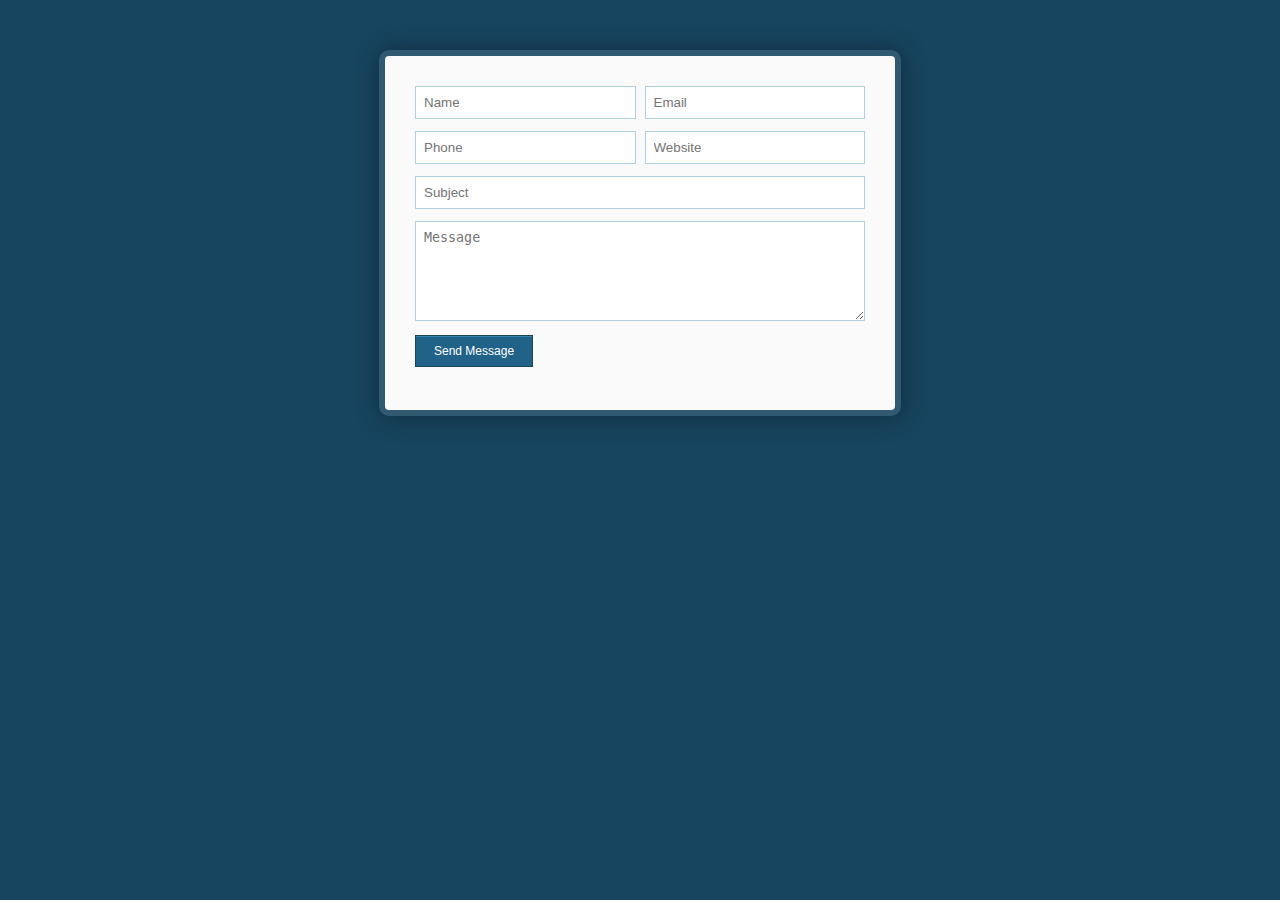
<file: Project Portal/css-form-samples/form-style-9.html>
<!DOCTYPE HTML>
<html>
<head>
<meta http-equiv="Content-Type" content="text/html; charset=utf-8">
<title>Form Style 9</title>

<style type="text/css">
body{
	background: #17445E;
}
.form-style-9{
	max-width: 450px;
	background: #FAFAFA;
	padding: 30px;
	margin: 50px auto;
	box-shadow: 1px 1px 25px rgba(0, 0, 0, 0.35);
	border-radius: 10px;
	border: 6px solid #305A72;
}
.form-style-9 ul{
	padding:0;
	margin:0;
	list-style:none;
}
.form-style-9 ul li{
	display: block;
	margin-bottom: 10px;
	min-height: 35px;
}
.form-style-9 ul li  .field-style{
	box-sizing: border-box; 
	-webkit-box-sizing: border-box;
	-moz-box-sizing: border-box; 
	padding: 8px;
	outline: none;
	border: 1px solid #B0CFE0;
	-webkit-transition: all 0.30s ease-in-out;
	-moz-transition: all 0.30s ease-in-out;
	-ms-transition: all 0.30s ease-in-out;
	-o-transition: all 0.30s ease-in-out;

}.form-style-9 ul li  .field-style:focus{
	box-shadow: 0 0 5px #B0CFE0;
	border:1px solid #B0CFE0;
}
.form-style-9 ul li .field-split{
	width: 49%;
}
.form-style-9 ul li .field-full{
	width: 100%;
}
.form-style-9 ul li input.align-left{
	float:left;
}
.form-style-9 ul li input.align-right{
	float:right;
}
.form-style-9 ul li textarea{
	width: 100%;
	height: 100px;
}
.form-style-9 ul li input[type="button"], 
.form-style-9 ul li input[type="submit"] {
	-moz-box-shadow: inset 0px 1px 0px 0px #3985B1;
	-webkit-box-shadow: inset 0px 1px 0px 0px #3985B1;
	box-shadow: inset 0px 1px 0px 0px #3985B1;
	background-color: #216288;
	border: 1px solid #17445E;
	display: inline-block;
	cursor: pointer;
	color: #FFFFFF;
	padding: 8px 18px;
	text-decoration: none;
	font: 12px Arial, Helvetica, sans-serif;
}
.form-style-9 ul li input[type="button"]:hover, 
.form-style-9 ul li input[type="submit"]:hover {
	background: linear-gradient(to bottom, #2D77A2 5%, #337DA8 100%);
	background-color: #28739E;
}

</style>
</head>
<body>

<form class="form-style-9">
<ul>
<li>
    <input type="text" name="field1" class="field-style field-split align-left" placeholder="Name" />
    <input type="email" name="field2" class="field-style field-split align-right" placeholder="Email" />

</li>
<li>
    <input type="text" name="field3" class="field-style field-split align-left" placeholder="Phone" />
    <input type="url" name="field4" class="field-style field-split align-right" placeholder="Website" />
</li>
<li>
<input type="text" name="field3" class="field-style field-full align-none" placeholder="Subject" />
</li>
<li>
<textarea name="field5" class="field-style" placeholder="Message"></textarea>
</li>
<li>
<input type="submit" value="Send Message" />
</li>
</ul>
</form>

</body>
</html>
</file>
